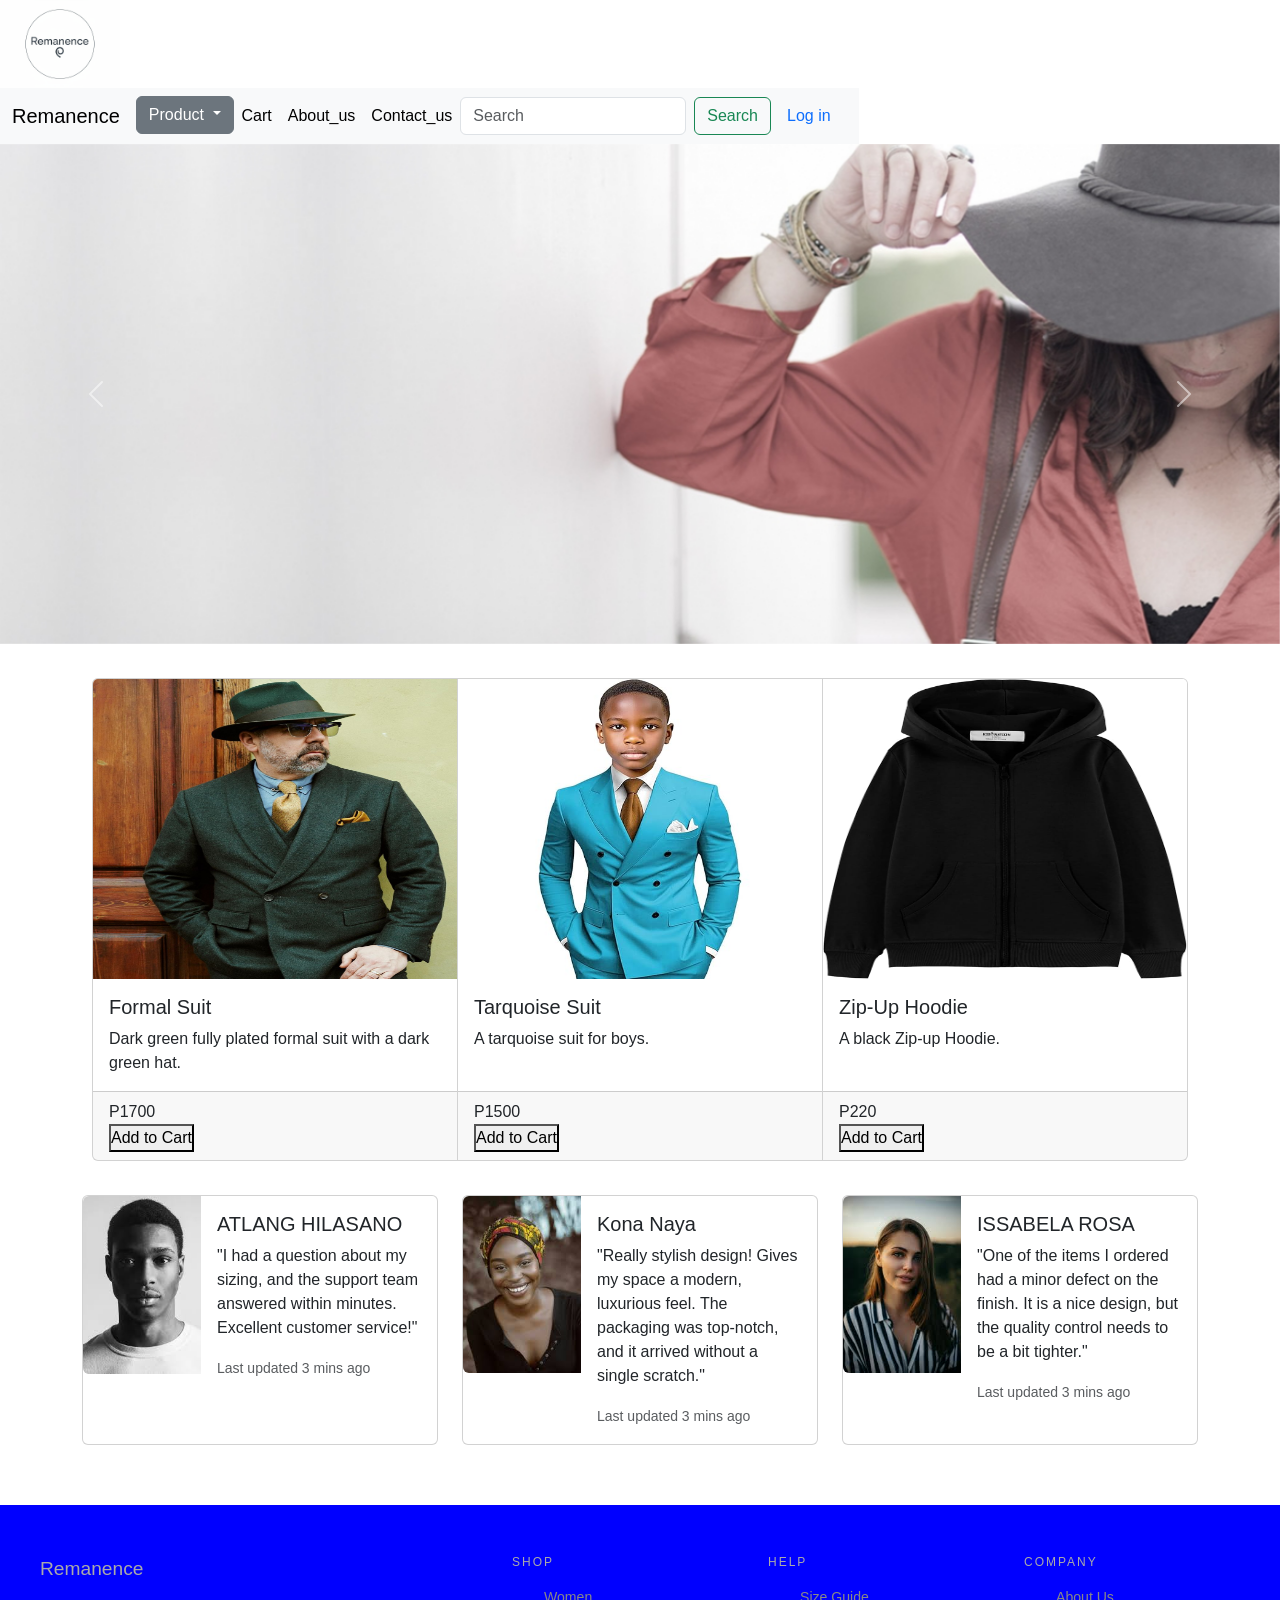
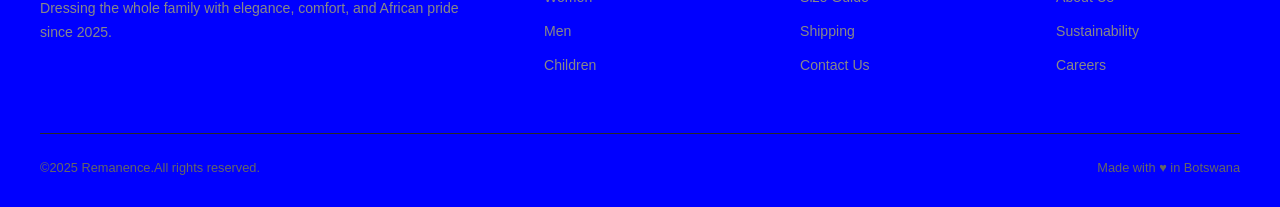
<file: index.html>
<!DOCTYPE html>
<html>
<head>
<meta charset="UTF-8">
      <meta name="viewport" content="width=device-width, initial-scale=1.0">
      <title> Home Page</title>
      <link href="https://cdn.jsdelivr.net/npm/bootstrap@5.3.0/dist/css/bootstrap.min.css" rel="stylesheet">
      <link rel="stylesheet" href="style.css">
</head>
<body>

<div class= "header">
<header>
    <img src="Images/Logo.png" alt="Company Logo" style="width: 120px;height:auto;">
</header>
</div>
<div class= "nav">
<nav class="navbar navbar-expand-lg navbar-light bg-light">
  <div class="container-fluid">
    <a class="navbar-brand" href="index.html"> Remanence </a>
    <button class="navbar-toggler" type="button" data-bs-toggle="collapse" data-bs-target="#navbarSupportedContent" aria-controls="navbarSupportedContent" aria-expanded="true" aria-label="Toggle navigation">
      <span class="navbar-toggler-icon"></span>
    </button>

   <div class="collapse navbar-collapse" id="navbarSupportedContent">
      <ul class="navbar-nav me-auto mb-2 mb-lg-0">
    <div class="dropdown">
  <button class="btn btn-secondary dropdown-toggle" type="button" id="dropdownMenuButton1" data-bs-toggle="dropdown" aria-expanded="true">
    Product
  </button>
  <ul class="dropdown-menu" aria-labelledby="dropdownMenuButton1">
    <li><a class="dropdown-item" href="product.html">Products</a></li>
    <li><a class="dropdown-item" href="mens.html">Mens</a></li>
    <li><a class="dropdown-item" href="womens.html">Womens</a></li>
    <li><a class="dropdown-item" href="childrens.html">Childrens</a></li>
  </ul>
</div>
       <li class="nav-item">
          <a class="nav-link active" aria-current="page" href="cart.html">Cart</a>
        </li>
        <li class="nav-item">
          <a class="nav-link active" href="about_us.html">About_us</a>
        </li>
        <li class="nav-item">
          <a class="nav-link active" href="contact_us.html" tabindex="-1" aria-disabled="false"> Contact_us</a>
        </li>
      </ul>
      <form class="d-flex ms-auto">
        <input class="form-control me-2" type="search" placeholder="Search" aria-label="Search">
        <button class="btn btn-outline-success" type="submit">Search</button>
      </form>
       <li class="nav-item">
          <a class="nav-link active" aria-current="page" href="login.html">Log in </a>
        </li>
    </div>
  </div>
</nav>
</div>

<div class="slider">
  <div id="carouselExampleInterval" class="carousel slide" data-bs-ride="carousel">
    <div class="carousel-inner">
      <!-- First Slide -->
      <div class="carousel-item active" data-bs-interval="2000">
        <img src="Images/slider_images1.jpg" class="d-block w-100" alt="First image">
      </div>
      <!-- Second Slide -->
      <div class="carousel-item" data-bs-interval="2000">
        <img src="Images/slider_image2.jpg" class="d-block w-100" alt="Second image">
      </div>
      <!-- Third Slide -->
      <div class="carousel-item" data-bs-interval="2000">
        <img src="Images/slider_image3.jpg" class="d-block w-100" alt="Third image">
      </div>
    </div>
    <!-- Navigation Buttons -->
    <button class="carousel-control-prev" type="button" data-bs-target="#carouselExampleInterval" data-bs-slide="prev">
      <span class="carousel-control-prev-icon" aria-hidden="true"></span>
      <span class="visually-hidden">Previous</span>
    </button>
    <button class="carousel-control-next" type="button" data-bs-target="#carouselExampleInterval" data-bs-slide="next">
      <span class="carousel-control-next-icon" aria-hidden="true"></span>
      <span class="visually-hidden">Next</span>
    </button>
  </div>   
</div>


   <!-- Content Container-->
    <div class="container mt-4">
<div class="card-group"> 
<!-- card 1-->
  <div class="card">
    <img src="Images/image 12.jpg" class="card-img-top" style="height: 300px; margin: auto;" alt="...">
    <div class="card-body">
      <h5 class="card-title"> Formal Suit</h5>
      <p class="card-text">Dark green fully plated formal suit  with a dark green hat.</p>
    </div>
    <div class="card-footer">
            <div class="card-price"><span class="price-current">P1700</span></div>
            <button class="add-to-cart" data-name="Formal Suit" data-price="1700">
  Add to Cart
</button>
          </div>
  </div>
  <!-- card 2-->
  <div class="card">
    <img src="Images/image 19.jpg" class="card-img-top" style="height: 300px; margin: auto;" alt="...">
    <div class="card-body">
      <h5 class="card-title">Tarquoise Suit</h5>
      <p class="card-text">A tarquoise suit for boys.</p>
    </div>
    <div class="card-footer">
            <div class="card-price"><span class="price-current">P1500</span></div>
            <button class="add-to-cart" data-name="Tarquoise Suit" data-price="1500">
  Add to Cart
</button>
          </div>
  </div>
  <!-- card 3-->
  <div class="card">
    <img src="Images/images 5.jpg" class="card-img-top" style="height: 300px; margin: auto;" alt="...">
    <div class="card-body">
      <h5 class="card-title">Zip-Up Hoodie</h5>
      <p class="card-text">A black Zip-up Hoodie.</p>
    </div>
    <div class="card-footer">
            <div class="card-price"><span class="price-current">P220</span></div>
            <button class="add-to-cart" data-name="Zip-Up Hoodie" data-price="220">
  Add to Cart
</button>
          </div>
  </div>
</div>
</div>
</div>

 <div class="container mt-4">
  <!-- Added "row row-cols-1 row-cols-md-2 row-cols-lg-3 g-4" to handle the grid layout automatically -->
  <div class="commentcard-group row row-cols-1 row-cols-md-2 row-cols-lg-3 g-4">
    
    <!-- Comment Card 1-->
    <div class="col">
      <div class="card h-100"> <!-- Removed max-width and added h-100 for equal heights -->
        <div class="row g-0">
          <div class="col-4"> <!-- Changed to col-4 so it stays side-by-side on all screens -->
            <img src="Images/Comment_image3.jpg" class="img-fluid rounded-start" alt="Founder Picture">
          </div>
          <div class="col-8">
            <div class="card-body">
              <h5 class="card-title">ATLANG HILASANO</h5>
              <p class="card-text">"I had a question about my sizing, and the support team answered within minutes. Excellent customer service!"</p>
              <p class="card-text"><small class="text-muted">Last updated 3 mins ago</small></p>
            </div>
          </div>
        </div>
      </div>
    </div>

    <!-- Comment Card 2 (Ready for your third card) -->
      <div class="col">
      <div class="card h-100"> <!-- Removed max-width and added h-100 for equal heights -->
        <div class="row g-0">
          <div class="col-4"> <!-- Changed to col-4 so it stays side-by-side on all screens -->
            <img src="Images/Comment_image2.jpg" class="img-fluid rounded-start" alt="Founder Picture">
          </div>
          <div class="col-8">
            <div class="card-body">
              <h5 class="card-title">Kona Naya</h5>
              <p class="card-text">"Really stylish design! Gives my space a modern, luxurious feel. The packaging was top-notch, and it arrived without a single scratch." </p>
              <p class="card-text"><small class="text-muted">Last updated 3 mins ago</small></p>
            </div>
          </div>
        </div>
      </div>
    </div>

    <!-- Comment Card 3-->
    <div class="col">
      <div class="card h-100"> <!-- Removed max-width and added h-100 for equal heights -->
        <div class="row g-0">
          <div class="col-4"> <!-- Changed to col-4 so it stays side-by-side on all screens -->
            <img src="Images/Comment_image1.jpg" class="img-fluid rounded-start" alt="Comment Picture">
          </div>
          <div class="col-8">
            <div class="card-body">
              <h5 class="card-title">ISSABELA ROSA</h5>
              <p class="card-text">"One of the items I ordered had a minor defect on the finish. It is a nice design, but the quality control needs to be a bit tighter."</p>
              <p class="card-text"><small class="text-muted">Last updated 3 mins ago</small></p>
            </div>
          </div>
        </div>
      </div>
    </div>

  </div>
</div>

  
<div class="footer">
   <footer>
    <div class="footer-grid">
      <div class="footer-brand">
        <span class="logo-text">Remanence</span>
        <p>Dressing the whole family with elegance, comfort, and African pride since 2025.</p>
      </div>
      <div class="footer-col">
        <h4>Shop</h4>
        <ul>
          <li><a href="womens.html">Women</a></li>
          <li><a href="mens.html">Men</a></li>
          <li><a href="childrens.html">Children</a></li>
        </ul>
      </div>
      <div class="footer-col">
        <h4>Help</h4>
        <ul>
          <li><a href="contact_us.html">Size Guide</a></li>
          <li><a href="cart.html">Shipping</a></li>
          <li><a href="contact_us.html">Contact Us</a></li>
        </ul>
      </div>
      <div class="footer-col">
        <h4>Company</h4>
        <ul>
          <li><a href="about_us.html">About Us</a></li>
          <li><a href="about_us.html">Sustainability</a></li>
          <li><a href="about_us.html">Careers</a></li>
        </ul>
      </div>
    </div>
    <div class="footer-bottom">
      <span>&copy;2025 Remanence.All rights reserved.</span>
      <span>Made with ♥ in Botswana</span>
    </div>
  </footer>
<script src="https://cdn.jsdelivr.net/npm/bootstrap@5.0.2/dist/js/bootstrap.bundle.min.js" integrity="sha384-MrcW6ZMFYlzcLA8Nl+NtUVF0sA7MsXsP1UyJoMp4YLEuNSfAP+JcXn/tWtIaxVXM" crossorigin="anonymous"></script>
<script src="script.js"></script>
</body>
</html>
</file>
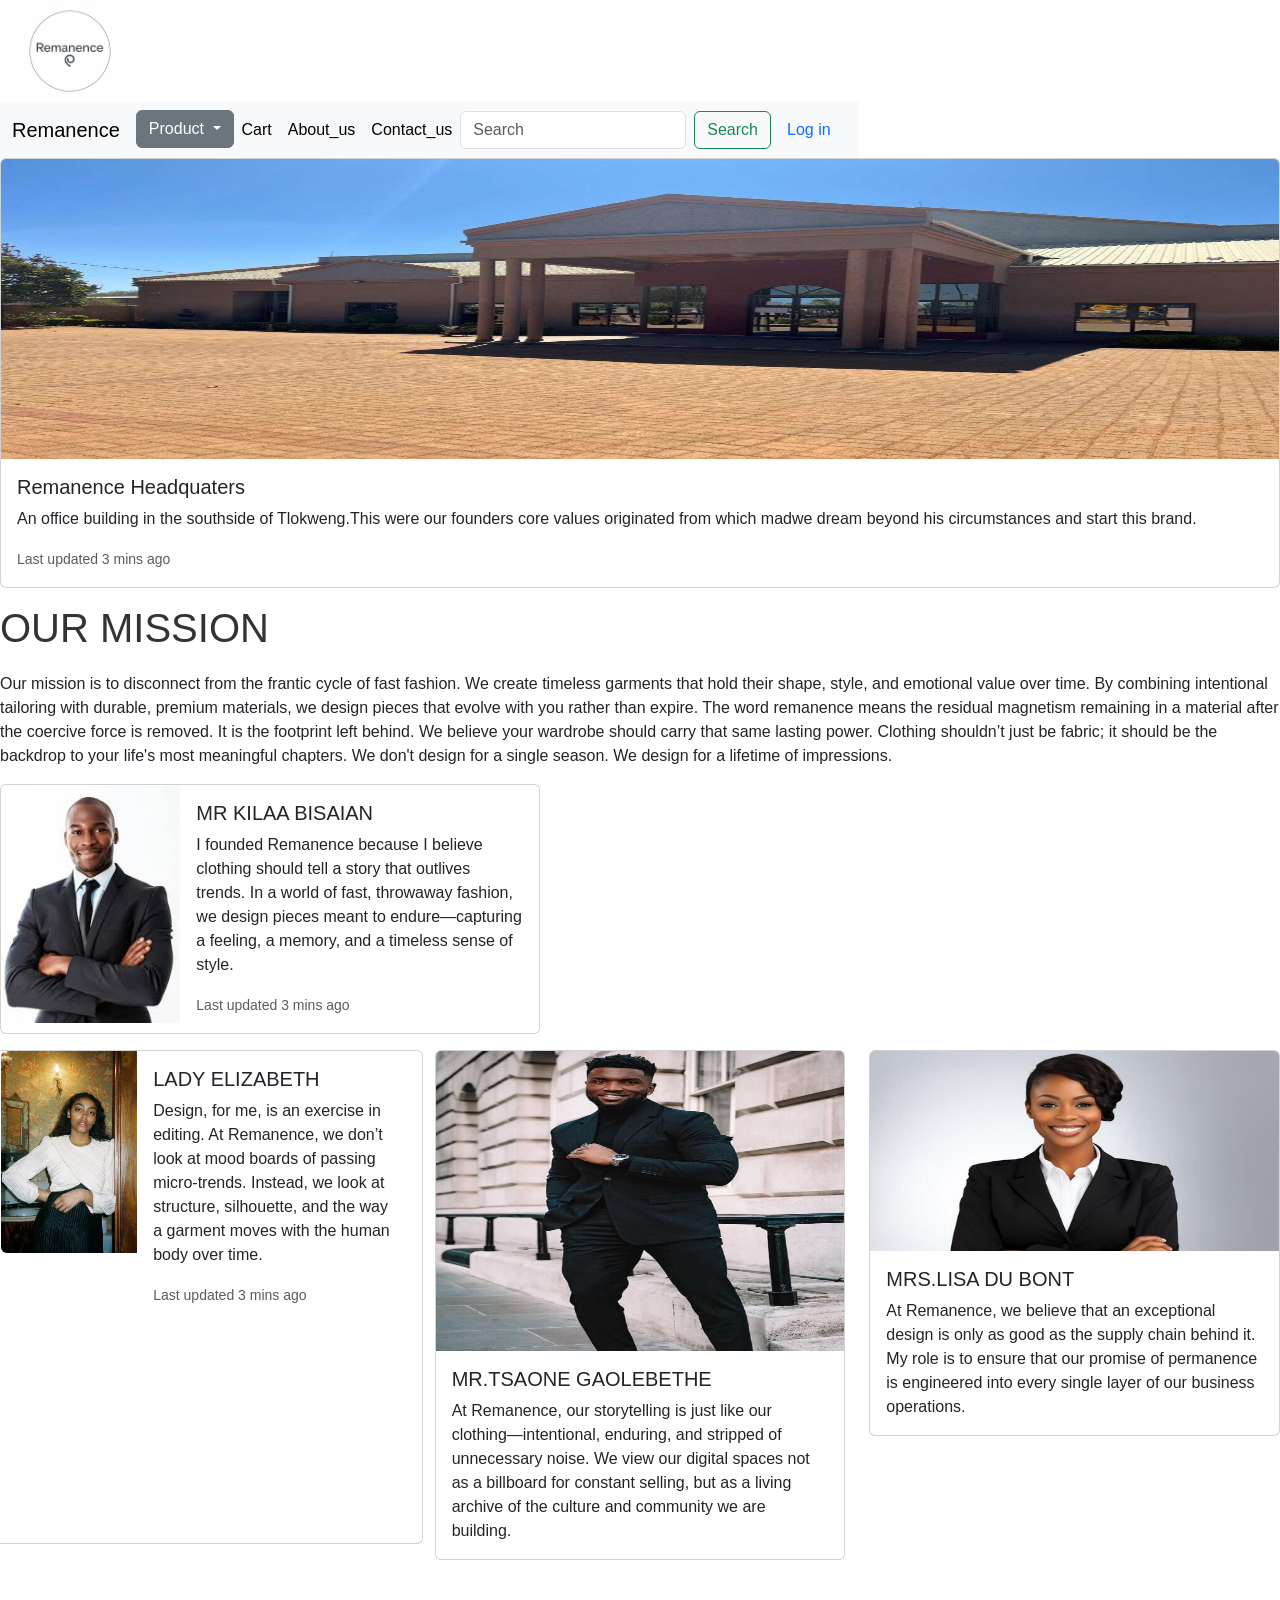
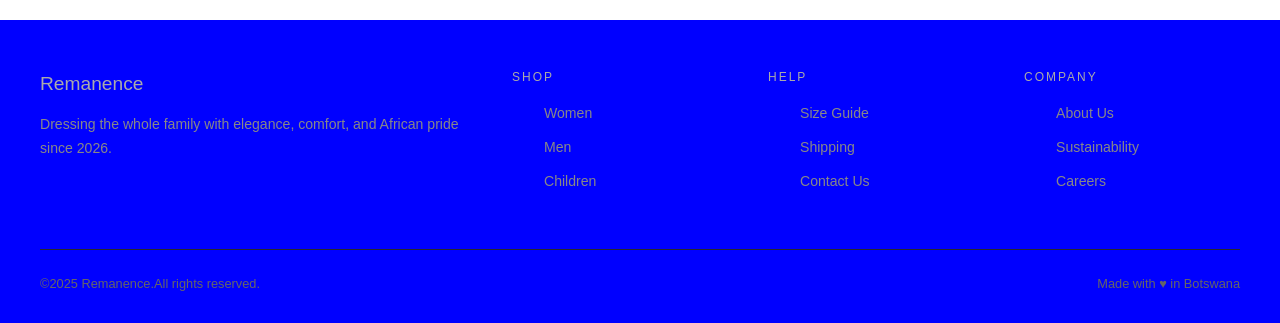
<file: about_us.html>
<!DOCTYPE html>
<html>
<head>
<meta charset="UTF-8">
      <meta name="viewport" content="width=device-width, initial-scale=1.0">
      <title>About_us</title>
      <link href="https://cdn.jsdelivr.net/npm/bootstrap@5.3.0/dist/css/bootstrap.min.css" rel="stylesheet">
      <link rel="stylesheet" href="style.css">
</head>
<body>

<div class= "header">
<header>
    <img src="Images/Logo.png" alt="Company Logo" style="width: 140px;height:auto;">
</header>
</div>
<div class= "nav">
<nav class="navbar navbar-expand-lg navbar-light bg-light">
  <div class="container-fluid">
    <a class="navbar-brand" href="index.html"> Remanence </a>
    <button class="navbar-toggler" type="button" data-bs-toggle="collapse" data-bs-target="#navbarSupportedContent" aria-controls="navbarSupportedContent" aria-expanded="true" aria-label="Toggle navigation">
      <span class="navbar-toggler-icon"></span>
    </button>

   <div class="collapse navbar-collapse" id="navbarSupportedContent">
      <ul class="navbar-nav me-auto mb-2 mb-lg-0">
    <div class="dropdown">
  <button class="btn btn-secondary dropdown-toggle" type="button" id="dropdownMenuButton1" data-bs-toggle="dropdown" aria-expanded="true">
    Product
  </button>
  <ul class="dropdown-menu" aria-labelledby="dropdownMenuButton1">
    <li><a class="dropdown-item" href="product.html">Products</a></li>
    <li><a class="dropdown-item" href="mens.html">Mens</a></li>
    <li><a class="dropdown-item" href="womens.html">Womens</a></li>
    <li><a class="dropdown-item" href="childrens.html">Childrens</a></li>
  </ul>
</div>
       <li class="nav-item">
          <a class="nav-link active" aria-current="page" href="cart.html">Cart</a>
        </li>
        <li class="nav-item">
          <a class="nav-link active" href="about_us.html">About_us</a>
        </li>
        <li class="nav-item">
          <a class="nav-link active" href="contact_us.html" tabindex="-1" aria-disabled="false"> Contact_us</a>
        </li>
      </ul>
      <form class="d-flex ms-auto">
        <input class="form-control me-2" type="search" placeholder="Search" aria-label="Search">
        <button class="btn btn-outline-success" type="submit">Search</button>
      </form>
       <li class="nav-item">
          <a class="nav-link active" aria-current="page" href="login.html">Log in </a>
        </li>
    </div>
  </div>
</nav>
</div>
<div class="card mb-3">
  <img src="Images/IMAGE_A5.jpg" class="card-img-top" style="height: 300px; margin: auto;" alt="...">
  <div class="card-body">
    <h5 class="card-title">Remanence Headquaters</h5>
    <p class="card-text">An office building in the southside of Tlokweng.This were our founders core values originated from which madwe dream beyond his circumstances and start this brand. </p>
    <p class="card-text"><small class="text-muted">Last updated 3 mins ago</small></p>
  </div>
</div>

                                              <h1>OUR MISSION</h1>
<p>Our mission is to disconnect from the frantic cycle of fast fashion. We create timeless garments that hold their shape, style, and emotional value over time. By combining intentional tailoring with durable, premium materials, we design pieces that evolve with you rather than expire.
The word remanence means the residual magnetism remaining in a material after the coercive force is removed. It is the footprint left behind. We believe your wardrobe should carry that same lasting power. Clothing shouldn’t just be fabric; it should be the backdrop to your life's most meaningful chapters.
We don't design for a single season. We design for a lifetime of impressions.
</p>

<div class="card mb-3" style="max-width: 540px;">
  <div class="row g-0">
    <div class="col-md-4">
      <img src="Images/IMAGE_A1.jpg" class="img-fluid rounded-start" alt="Founder Picture">
    </div>
    <div class="col-md-8">
      <div class="card-body">
        <h5 class="card-title">MR KILAA BISAIAN </h5>
        <p class="card-text">I founded Remanence because I believe clothing should tell a story that outlives trends. In a world of fast, throwaway fashion, we design pieces meant to endure—capturing a feeling, a memory, and a timeless sense of style.</p>
        <p class="card-text"><small class="text-muted">Last updated 3 mins ago</small></p>
      </div>
    </div>
  </div>
</div>


<div class="row row-cols-1 row-cols-md-3 g-4">
  <div class="card mb-3" style="max-width: 540px;">
  <div class="row g-0">
    <div class="col-md-4">
      <img src="Images/IMAGE_A3.jpg" class="img-fluid rounded-start" alt="HEAD DESIGNER">
    </div>
    <div class="col-md-8">
      <div class="card-body">
        <h5 class="card-title">LADY ELIZABETH </h5>
        <p class="card-text">Design, for me, is an exercise in editing. At Remanence, we don’t look at mood boards of passing micro-trends. Instead, we look at structure, silhouette, and the way a garment moves with the human body over time.</p>
        <p class="card-text"><small class="text-muted">Last updated 3 mins ago</small></p>
      </div>
    </div>
  </div>
</div>
  <div class="col">
    <div class="card">
      <img src="Images/IMAGE_A4.jpg" class="card-img-top" style="height: 300px; margin: auto;" alt="CONTENT MANAGER">
      <div class="card-body">
        <h5 class="card-title">MR.TSAONE GAOLEBETHE</h5>
        <p class="card-text">At Remanence, our storytelling is just like our clothing—intentional, enduring, and stripped of unnecessary noise. We view our digital spaces not as a billboard for constant selling, but as a living archive of the culture and community we are building.</p>
      </div>
    </div>
  </div>
  <div class="col">
    <div class="card">
      <img src="Images/IMAGE_A2.jpg" class="card-img-top" alt="...">
      <div class="card-body">
        <h5 class="card-title">MRS.LISA DU BONT</h5>
        <p class="card-text">At Remanence, we believe that an exceptional design is only as good as the supply chain behind it. My role is to ensure that our promise of permanence is engineered into every single layer of our business operations.</p>
      </div>
    </div>
  </div>
</div>

  
<div class="footer">
   <footer>
    <div class="footer-grid">
      <div class="footer-brand">
        <span class="logo-text">Remanence</span>
        <p>Dressing the whole family with elegance, comfort, and African pride since 2026.</p>
      </div>
      <div class="footer-col">
        <h4>Shop</h4>
        <ul>
          <li><a href="womens.html">Women</a></li>
          <li><a href="mens.html">Men</a></li>
          <li><a href="childrens.html">Children</a></li>
        </ul>
      </div>
      <div class="footer-col">
        <h4>Help</h4>
        <ul>
          <li><a href="contact_us.html">Size Guide</a></li>
          <li><a href="cart.html">Shipping</a></li>
          <li><a href="contact_us.html">Contact Us</a></li>
        </ul>
      </div>
      <div class="footer-col">
        <h4>Company</h4>
        <ul>
          <li><a href="about_us.html">About Us</a></li>
          <li><a href="about_us.html">Sustainability</a></li>
          <li><a href="about_us.html">Careers</a></li>
        </ul>
      </div>
    </div>
    <div class="footer-bottom">
      <span>&copy;2025 Remanence.All rights reserved.</span>
      <span>Made with ♥ in Botswana</span>
    </div>
  </footer>
<script src="https://cdn.jsdelivr.net/npm/bootstrap@5.0.2/dist/js/bootstrap.bundle.min.js" integrity="sha384-MrcW6ZMFYlzcLA8Nl+NtUVF0sA7MsXsP1UyJoMp4YLEuNSfAP+JcXn/tWtIaxVXM" crossorigin="anonymous"></script>
    <script src="script.js"></script>
</body>
</html>
</file>
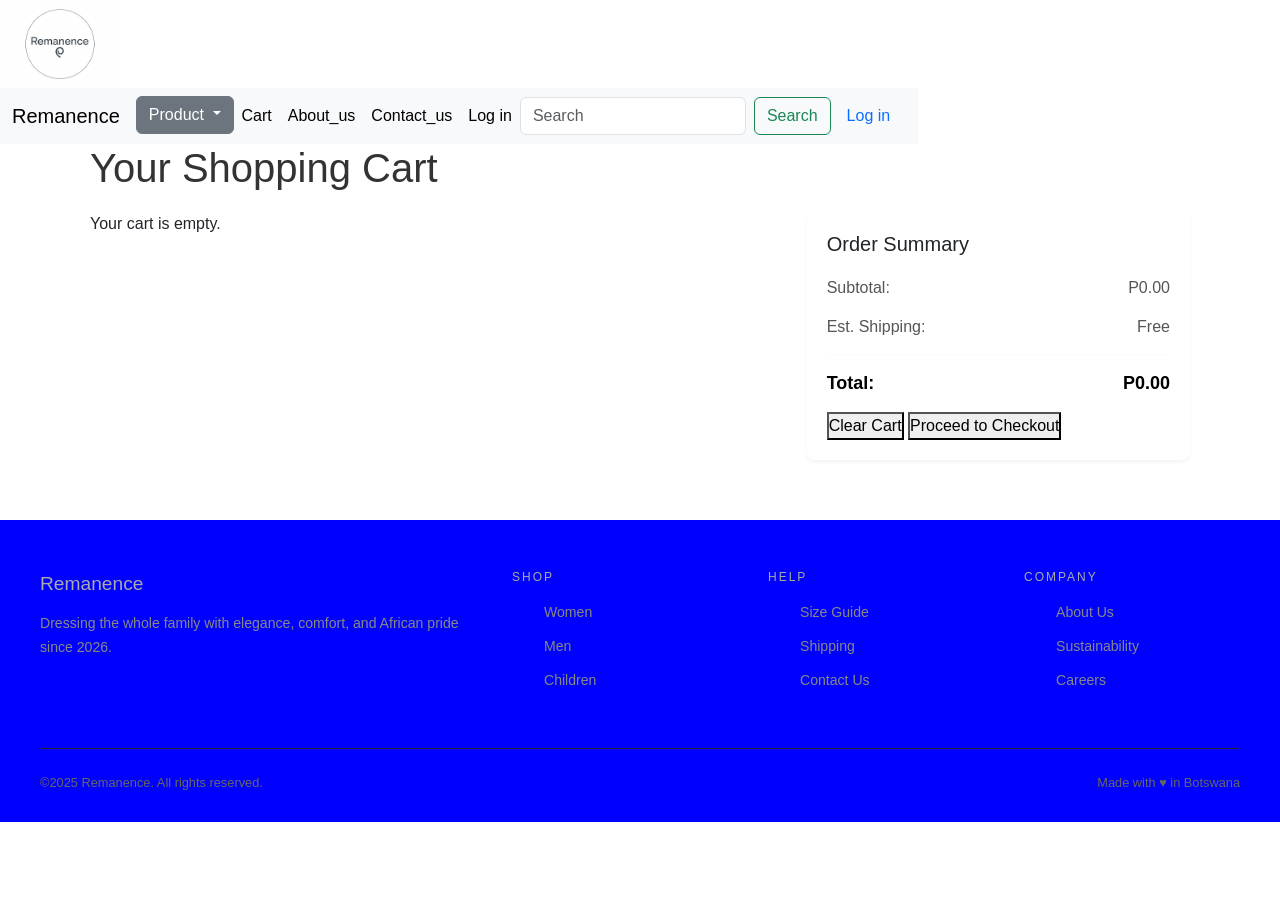
<file: cart.html>
<!DOCTYPE html>
<html>
<head>
  <meta charset="UTF-8">
  <meta name="viewport" content="width=device-width, initial-scale=1.0">
  <title>Cart</title>
  <link href="https://cdn.jsdelivr.net/npm/bootstrap@5.3.0/dist/css/bootstrap.min.css" rel="stylesheet">
  <link rel="stylesheet" href="style.css">
</head>
<body>

<div class="header">
  <header>
    <img src="Images/Logo.png" alt="Company Logo" style="width: 120px;height:auto;">
  </header>
</div>

<div class="nav">
  <nav class="navbar navbar-expand-lg navbar-light bg-light">
    <div class="container-fluid">
      <a class="navbar-brand" href="index.html"> Remanence </a>
      <button class="navbar-toggler" type="button" data-bs-toggle="collapse" data-bs-target="#navbarSupportedContent" aria-controls="navbarSupportedContent" aria-expanded="true" aria-label="Toggle navigation">
        <span class="navbar-toggler-icon"></span>
      </button>
      <div class="collapse navbar-collapse" id="navbarSupportedContent">
        <ul class="navbar-nav me-auto mb-2 mb-lg-0">
          <div class="dropdown">
            <button class="btn btn-secondary dropdown-toggle" type="button" id="dropdownMenuButton1" data-bs-toggle="dropdown" aria-expanded="true">
              Product
            </button>
            <ul class="dropdown-menu" aria-labelledby="dropdownMenuButton1">
              <li><a class="dropdown-item" href="product.html">Products</a></li>
              <li><a class="dropdown-item" href="mens.html">Mens</a></li>
              <li><a class="dropdown-item" href="womens.html">Womens</a></li>
              <li><a class="dropdown-item" href="childrens.html">Childrens</a></li>
            </ul>
          </div>
          <li class="nav-item">
            <a class="nav-link active" href="cart.html">Cart</a>
          </li>
          <li class="nav-item">
            <a class="nav-link active" href="about_us.html">About_us</a>
          </li>
          <li class="nav-item">
            <a class="nav-link active" href="contact_us.html">Contact_us</a>
          </li>
          <li class="nav-item">
            <a class="nav-link active" href="login.html">Log in</a>
          </li>
        </ul>


        <form class="d-flex ms-auto">
          <input class="form-control me-2" type="search" placeholder="Search" aria-label="Search">
          <button class="btn btn-outline-success" type="submit">Search</button>
        </form>
        <li class="nav-item">
          <a class="nav-link active" aria-current="page" href="login.html">Log in </a>
        </li>
      </div>
    </div>
  </nav>
</div>

<!-- Cart Content -->
<div class="cart-container">
  <h1>Your Shopping Cart</h1>
  <div class="cart-content">

    <!-- Left: Cart Items injected by JavaScript -->
    <div id="cart-items" class="cart-items-list"></div>

    <!-- Right: Order Summary -->
    <div class="cart-summary">
      <h2>Order Summary</h2>
      <div class="summary-row">
        <span>Subtotal:</span>
        <span id="cart-subtotal">P0.00</span>
      </div>
      <div class="summary-row">
        <span>Est. Shipping:</span>
        <span id="cart-shipping">P0.00</span>
      </div>
      <hr>
      <div class="summary-row total">
        <span>Total:</span>
        <span id="cart-total">P0.00</span>
      </div>
      <button id="clear-cart">Clear Cart</button>
      <button id="checkout-btn" data-bs-toggle="modal" data-bs-target="#checkoutModal">
        Proceed to Checkout
      </button>
    </div>

  </div>
</div>

<!-- Checkout Modal -->
<div class="modal fade" id="checkoutModal" tabindex="-1" aria-labelledby="checkoutModalLabel" aria-hidden="true">
  <div class="modal-dialog">
    <div class="modal-content">
      <div class="modal-header">
        <h5 class="modal-title" id="checkoutModalLabel">Payment Details</h5>
        <button type="button" class="btn-close" data-bs-dismiss="modal" aria-label="Close"></button>
      </div>
      <div class="modal-body">
        <div class="mb-3">
          <label>Cardholder Name</label>
          <input type="text" class="form-control" placeholder="John Doe">
        </div>
        <div class="mb-3">
          <label>Card Number</label>
          <input type="text" class="form-control" placeholder="1234 5678 9012 3456" maxlength="19">
        </div>
        <div class="row">
          <div class="col mb-3">
            <label>Expiry Date</label>
            <input type="text" class="form-control" placeholder="MM/YY" maxlength="5">
          </div>
          <div class="col mb-3">
            <label>CVV</label>
            <input type="text" class="form-control" placeholder="123" maxlength="3">
          </div>
        </div>
      </div>
      <div class="modal-footer">
        <button type="button" class="btn btn-secondary" data-bs-dismiss="modal">Cancel</button>
        <button type="button" class="btn btn-success" id="pay-btn">Pay Now</button>
      </div>
    </div>
  </div>
</div>

<!-- Footer -->
<div class="footer">
  <footer>
    <div class="footer-grid">
      <div class="footer-brand">
        <span class="logo-text">Remanence</span>
        <p>Dressing the whole family with elegance, comfort, and African pride since 2026.</p>
      </div>
      <div class="footer-col">
        <h4>Shop</h4>
        <ul>
          <li><a href="womens.html">Women</a></li>
          <li><a href="mens.html">Men</a></li>
          <li><a href="childrens.html">Children</a></li>
        </ul>
      </div>
      <div class="footer-col">
        <h4>Help</h4>
        <ul>
          <li><a href="contact_us.html">Size Guide</a></li>
          <li><a href="cart.html">Shipping</a></li>
          <li><a href="contact_us.html">Contact Us</a></li>
        </ul>
      </div>
      <div class="footer-col">
        <h4>Company</h4>
        <ul>
          <li><a href="about_us.html">About Us</a></li>
          <li><a href="about_us.html">Sustainability</a></li>
          <li><a href="about_us.html">Careers</a></li>
        </ul>
      </div>
    </div>
    <div class="footer-bottom">
      <span>&copy;2025 Remanence. All rights reserved.</span>
      <span>Made with ♥ in Botswana</span>
    </div>
  </footer>
</div>

<script src="https://cdn.jsdelivr.net/npm/bootstrap@5.0.2/dist/js/bootstrap.bundle.min.js" integrity="sha384-MrcW6ZMFYlzcLA8Nl+NtUVF0sA7MsXsP1UyJoMp4YLEuNSfAP+JcXn/tWtIaxVXM" crossorigin="anonymous"></script>
<script src="script.js"></script>
</body>
</html>
</file>
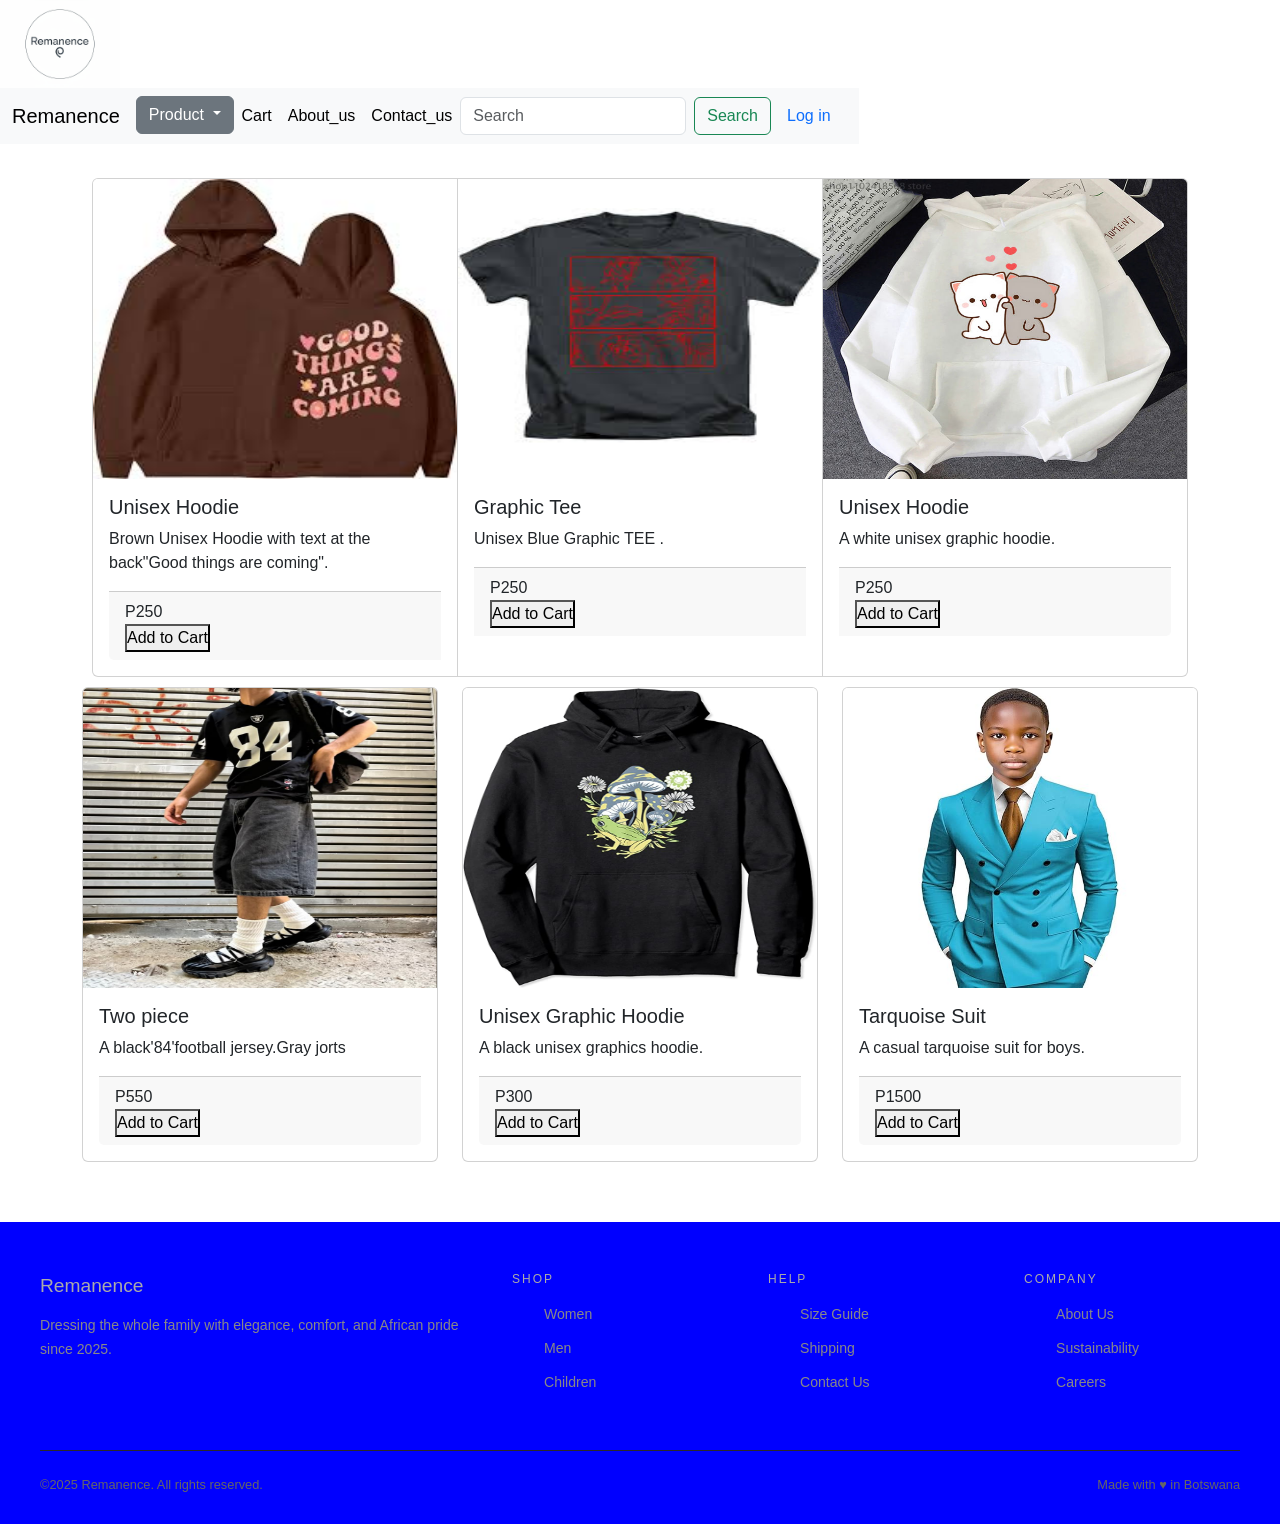
<file: childrens.html>
<!DOCTYPE html>
<html>
<head>
<title>Children</title>
<meta charset="UTF-8">
      <meta name="viewport" content="width=device-width, initial-scale=1.0">
      <link href="https://cdn.jsdelivr.net/npm/bootstrap@5.3.0/dist/css/bootstrap.min.css" rel="stylesheet">
      <link rel="stylesheet" href="style.css">
</head>
<body>

<div class= "header">
<header>
    <img src="Images/Logo.png" alt="Company Logo" style="width: 120px;height:auto;">
</header>
</div>
<div class= "nav">
<nav class="navbar navbar-expand-lg navbar-light bg-light">
  <div class="container-fluid">
    <a class="navbar-brand" href="index.html"> Remanence </a>
    <button class="navbar-toggler" type="button" data-bs-toggle="collapse" data-bs-target="#navbarSupportedContent" aria-controls="navbarSupportedContent" aria-expanded="true" aria-label="Toggle navigation">
      <span class="navbar-toggler-icon"></span>
    </button>

   <div class="collapse navbar-collapse" id="navbarSupportedContent">
      <ul class="navbar-nav me-auto mb-2 mb-lg-0">
    <div class="dropdown">
  <button class="btn btn-secondary dropdown-toggle" type="button" id="dropdownMenuButton1" data-bs-toggle="dropdown" aria-expanded="true">
    Product
  </button>
  <ul class="dropdown-menu" aria-labelledby="dropdownMenuButton1">
    <li><a class="dropdown-item" href="product.html">Products</a></li>
    <li><a class="dropdown-item" href="mens.html">Mens</a></li>
    <li><a class="dropdown-item" href="womens.html">Womens</a></li>
    <li><a class="dropdown-item" href="childrens.html">Childrens</a></li>
  </ul>
</div>
       <li class="nav-item">
          <a class="nav-link active" aria-current="page" href="cart.html">Cart</a>
        </li>
        <li class="nav-item">
          <a class="nav-link active" href="about_us.html">About_us</a>
        </li>
        <li class="nav-item">
          <a class="nav-link active" href="contact_us.html" tabindex="-1" aria-disabled="false"> Contact_us</a>
        </li>
      </ul>
     <form class="d-flex ms-auto">
        <input class="form-control me-2" type="search" placeholder="Search" aria-label="Search">
        <button class="btn btn-outline-success" type="submit">Search</button>
      </form>
       <li class="nav-item">
          <a class="nav-link active" aria-current="page" href="login.html">Log in </a>
        </li>
    </div>
  </div>
</nav>
</div>
<!--Content Container-->
  <div class="container mt-4">
<div class="card-group">
      
  <!-- card 1-->
  <div class="card">
  <img src="Images/image 14.jpg" class="card-img-top" style="height: 300px; margin: auto;" alt="...">
    <div class="card-body">
      <h5 class="card-title">Unisex Hoodie</h5>
      <p class="card-text">Brown Unisex Hoodie with text at the back"Good things are coming".</p>
      <div class="card-footer">
            <div class="card-price"><span class="price-current">P250</span></div>
           <button class="add-to-cart" data-name=" Brown Unisex Hoodie" data-price="250">
  Add to Cart
</button>
          </div>
    </div>
  </div>

  <!-- card 2-->
  <div class="card">
    <img src="Images/image 15.jpg" class="card-img-top" style="height: 300px; margin: auto;" alt="...">
    <div class="card-body">
      <h5 class="card-title">Graphic Tee</h5>
      <p class="card-text">Unisex Blue Graphic TEE .</p>
      <div class="card-footer">
            <div class="card-price"><span class="price-current">P250</span></div>
            <button class="add-to-cart" data-name="Graphic Tee" data-price="250">
  Add to Cart
</button>
          </div>
    </div>
  </div>

  <!-- card 3-->
  <div class="card">
    <img src="Images/image 16.jpg" class="card-img-top" style="height: 300px; margin: auto;" alt="...">
    <div class="card-body">
      <h5 class="card-title">Unisex Hoodie</h5>
      <p class="card-text">A white unisex graphic hoodie.</p>
      <div class="card-footer">
            <div class="card-price"><span class="price-current">P250</span></div>
            <button class="add-to-cart" data-name="White Unisex Hoodie" data-price="250">
  Add to Cart
</button>
          </div>
    </div>
  </div>
</div> 

<!-- card 4-->
<div class="row row-cols-1 row-cols-md-3 g-4">
  <div class="col">
    <div class="card">
      <img src="Images/image 21.jpg" class="card-img-top" style="height: 300px; margin: auto;" alt="...">
      <div class="card-body">
        <h5 class="card-title">Two piece</h5>
        <p class="card-text">A black'84'football jersey.Gray jorts</p>
     <div class="card-footer">
            <div class="card-price"><span class="price-current">P550</span></div>
            <button class="add-to-cart" data-name="Two Piece" data-price="550">
  Add to Cart
</button>
          </div>
      </div>
    </div>
  </div>
  <!-- card 5-->
  <div class="col">
    <div class="card">
      <img src="Images/image 17.jpg" class="card-img-top" style="height: 300px; margin: auto;" alt="...">
      <div class="card-body">
        <h5 class="card-title">Unisex Graphic Hoodie</h5>
        <p class="card-text">A black unisex graphics hoodie.</p>
      <div class="card-footer">
            <div class="card-price"><span class="price-current">P300</span></div>
            <button class="add-to-cart" data-name="Black Unisex Hoodie" data-price="300">
  Add to Cart
</button>
          </div>
      </div>
    </div>
  </div>
  <!-- card 6-->
  <div class="col">
    <div class="card">
      <img src="Images/image 19.jpg" class="card-img-top" style="height: 300px; margin: auto;" alt="...">
      <div class="card-body">
        <h5 class="card-title">Tarquoise Suit</h5>
        <p class="card-text">A casual tarquoise suit for boys.</p>
      <div class="card-footer">
            <div class="card-price"><span class="price-current">P1500</span></div>
           <button class="add-to-cart" data-name="Tarquoise" data-price="1500">
  Add to Cart
</button>
          </div>
      </div>
    </div>
  </div>
</div>
  </div>
<div class="footer">
   <footer>
    <div class="footer-grid">
      <div class="footer-brand">
        <span class="logo-text">Remanence</span>
        <p>Dressing the whole family with elegance, comfort, and African pride since 2025.</p>
      </div>
      <div class="footer-col">
        <h4>Shop</h4>
        <ul>
          <li><a href="womens.html">Women</a></li>
          <li><a href="mens.html">Men</a></li>
          <li><a href="childrens.html">Children</a></li>
        </ul>
      </div>
      <div class="footer-col">
        <h4>Help</h4>
        <ul>
          <li><a href="contact_us.html">Size Guide</a></li>
          <li><a href="cart.html">Shipping</a></li>
          <li><a href="contact_us.html">Contact Us</a></li>
        </ul>
      </div>
      <div class="footer-col">
        <h4>Company</h4>
        <ul>
          <li><a href="about_us.html">About Us</a></li>
          <li><a href="about_us.html">Sustainability</a></li>
          <li><a href="about_us.html">Careers</a></li>
        </ul>
      </div>
    </div>
    <div class="footer-bottom">
      <span>&copy;2025 Remanence. All rights reserved.</span>
      <span>Made with ♥ in Botswana</span>
    </div>
  </footer>

<script src="https://cdn.jsdelivr.net/npm/bootstrap@5.0.2/dist/js/bootstrap.bundle.min.js" integrity="sha384-MrcW6ZMFYlzcLA8Nl+NtUVF0sA7MsXsP1UyJoMp4YLEuNSfAP+JcXn/tWtIaxVXM" crossorigin="anonymous"></script>
<script src="script.js"></script>
</body>
</html>
</file>
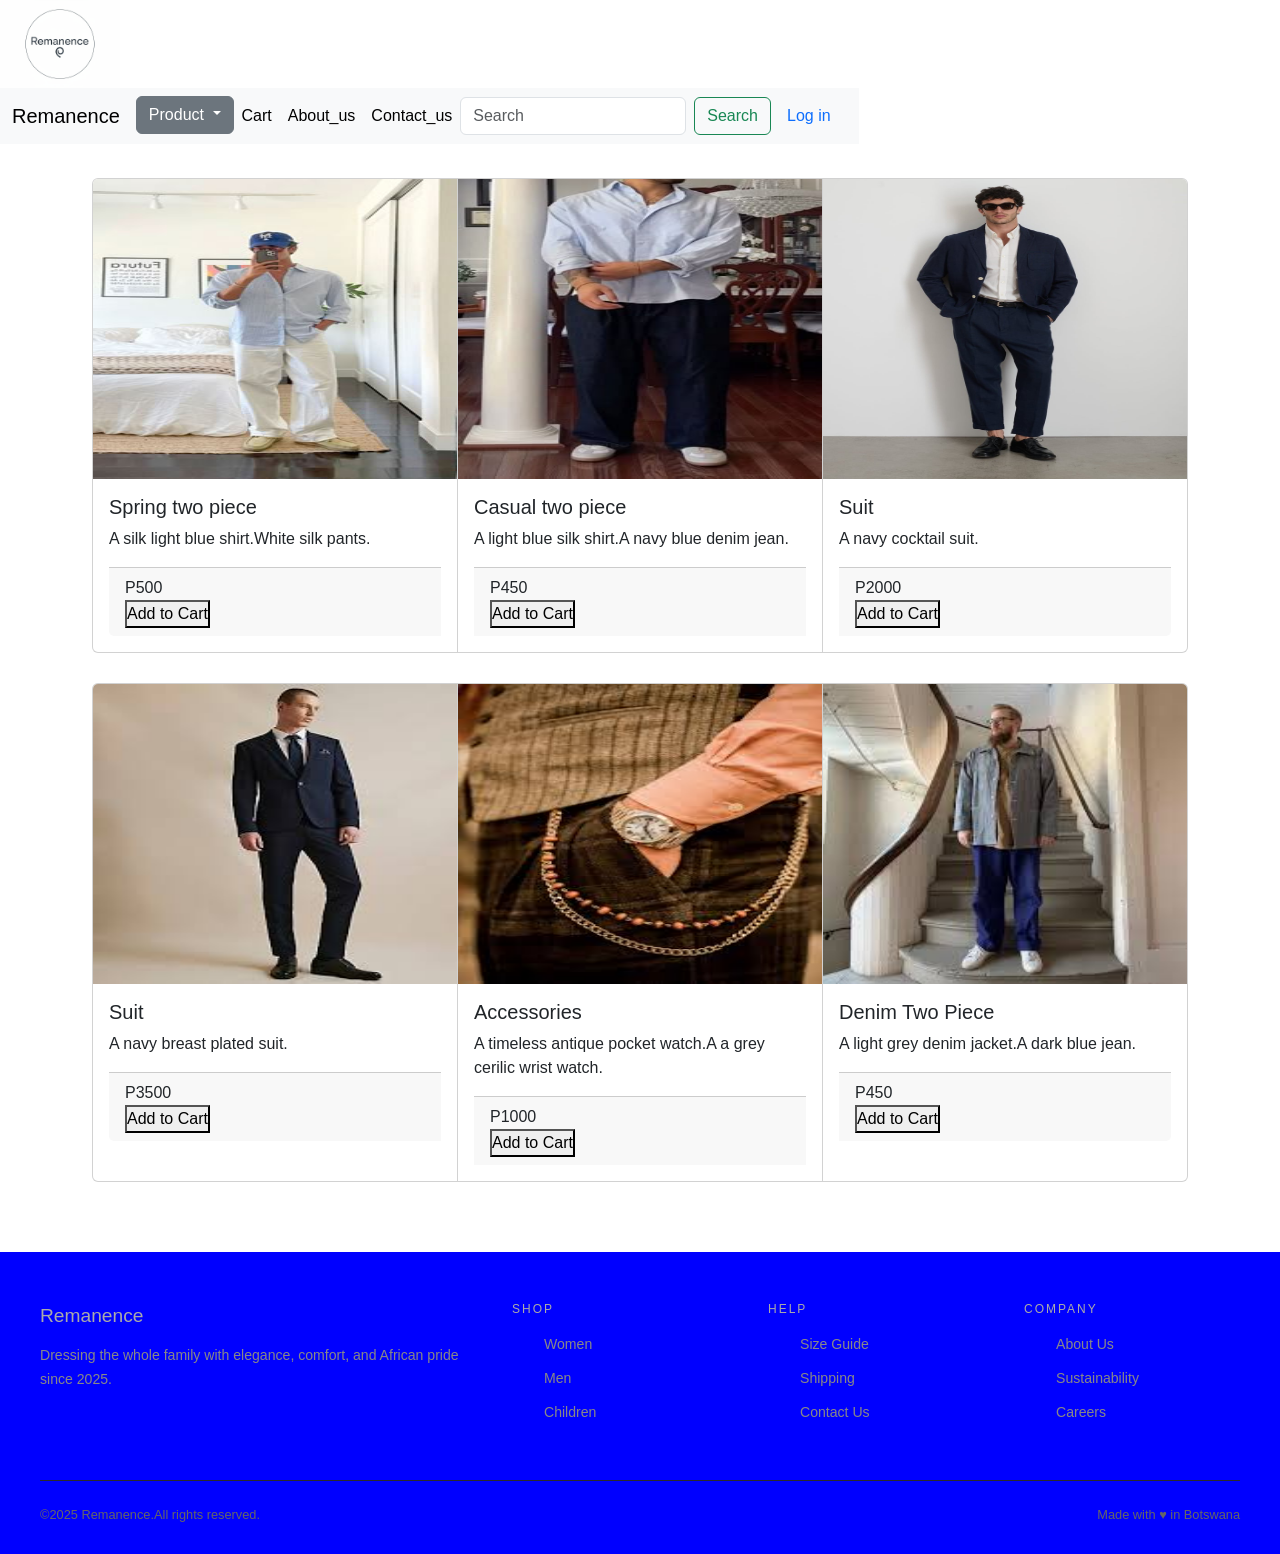
<file: mens.html>
<!DOCTYPE html>
<html>
<head>
<meta charset="UTF-8">
      <meta name="viewport" content="width=device-width, initial-scale=1.0">
      <title>Mens</title>
      <link href="https://cdn.jsdelivr.net/npm/bootstrap@5.3.0/dist/css/bootstrap.min.css" rel="stylesheet">
      <link rel="stylesheet" href="style.css">
</head>
<body>

<div class= "header">
<header>
    <img src="Images/Logo.png" alt="Company Logo" style="width: 120px;height:auto;">
</header>
</div>
<div class= "nav">
<nav class="navbar navbar-expand-lg navbar-light bg-light">
  <div class="container-fluid">
    <a class="navbar-brand" href="index.html"> Remanence </a>
    <button class="navbar-toggler" type="button" data-bs-toggle="collapse" data-bs-target="#navbarSupportedContent" aria-controls="navbarSupportedContent" aria-expanded="true" aria-label="Toggle navigation">
      <span class="navbar-toggler-icon"></span>
    </button>

   <div class="collapse navbar-collapse" id="navbarSupportedContent">
      <ul class="navbar-nav me-auto mb-2 mb-lg-0">
    <div class="dropdown">
  <button class="btn btn-secondary dropdown-toggle" type="button" id="dropdownMenuButton1" data-bs-toggle="dropdown" aria-expanded="true">
    Product
  </button>
  <ul class="dropdown-menu" aria-labelledby="dropdownMenuButton1">
    <li><a class="dropdown-item" href="product.html">Products</a></li>
    <li><a class="dropdown-item" href="mens.html">Mens</a></li>
    <li><a class="dropdown-item" href="womens.html">Womens</a></li>
    <li><a class="dropdown-item" href="childrens.html">Childrens</a></li>
  </ul>
</div>
       <li class="nav-item">
          <a class="nav-link active" aria-current="page" href="cart.html">Cart</a>
        </li>
        <li class="nav-item">
          <a class="nav-link active" href="about_us.html">About_us</a>
        </li>
        <li class="nav-item">
          <a class="nav-link active" href="contact_us.html" tabindex="-1" aria-disabled="false"> Contact_us</a>
        </li>
      </ul>
     <form class="d-flex ms-auto">
        <input class="form-control me-2" type="search" placeholder="Search" aria-label="Search">
        <button class="btn btn-outline-success" type="submit">Search</button>
      </form>
       <li class="nav-item">
          <a class="nav-link active" aria-current="page" href="login.html">Log in </a>
        </li>
    </div>
  </div>
</nav>
</div>
<!--Content Container--> 
  <div class="container mt-4">
<div class="card-group">
      
  <!-- card 1-->
  <div class="card">
  <img src="Images/image 22.jpg" class="card-img-top" style="height: 300px; margin: auto;" alt="...">
    <div class="card-body">
      <h5 class="card-title">Spring two piece</h5>
      <p class="card-text">A silk light blue shirt.White silk pants.</p>
      <div class="card-footer">
            <div class="card-price"><span class="price-current">P500</span></div>
            <button class="add-to-cart" data-name="Spring Two Piece" data-price="500">
  Add to Cart
</button>
          </div>
    </div>
  </div>

  <!-- card 2-->
  <div class="card">
    <img src="Images/image 23.jpg" class="card-img-top" style="height: 300px; margin: auto;" alt="2">
    <div class="card-body">
      <h5 class="card-title">Casual two piece</h5>
      <p class="card-text">A light blue silk shirt.A navy blue denim jean.</p>
      <div class="card-footer">
            <div class="card-price"><span class="price-current">P450</span></div>
            <button class="add-to-cart" data-name="Casual two piece" data-price="450">
  Add to Cart
</button>
          </div>
    </div>
  </div>

  <!-- card 3-->
  <div class="card">
    <img src="Images/image 25.jpg" class="card-img-top"style="height: 300px; margin: auto;" alt="...">
    <div class="card-body">
      <h5 class="card-title">Suit</h5>
      <p class="card-text">A navy cocktail suit.</p>
      <div class="card-footer">
            <div class="card-price"><span class="price-current">P2000</span></div>
           <button class="add-to-cart" data-name="Suit" data-price="2000">
  Add to Cart
</button>
          </div>
    </div>
  </div>
</div> 

<!-- card 4-->
<div class="card-group">
  <div class="card">
    <img src="Images/images 4.jpg" class="card-img-top"style="height: 300px; margin: auto;" alt="...">
    <div class="card-body">
      <h5 class="card-title">Suit</h5>
      <p class="card-text">A navy breast plated suit.</p>
      <div class="card-footer">
            <div class="card-price"><span class="price-current">P3500</span></div>
            <button class="add-to-cart" data-name="Suit" data-price="3500">
  Add to Cart
</button>
          </div>
    </div>
  </div>

  <!-- card 5-->
  <div class="card">
    <img src="Images/image 3.jpg" class="card-img-top" style="height: 300px; margin: auto;"alt="...">
    <div class="card-body">
      <h5 class="card-title">Accessories</h5>
      <p class="card-text"> A timeless antique pocket watch.A a grey cerilic wrist watch.</p>
      <div class="card-footer">
            <div class="card-price"><span class="price-current">P1000</span></div>
           <button class="add-to-cart" data-name="Accessories" data-price="1000">
  Add to Cart
</button>
          </div>
    </div>
  </div>

  <!-- card 6-->
  <div class="card">
    <img src="Images/image 2.jpg" class="card-img-top" style="height: 300px; margin: auto;" alt="...">
    <div class="card-body">
      <h5 class="card-title">Denim Two Piece</h5>
      <p class="card-text">A light grey denim jacket.A dark blue jean.</p>
      <div class="card-footer">
            <div class="card-price"><span class="price-current">P450</span></div>
            <button class="add-to-cart" data-name="Denim Two Piece" data-price="450">
  Add to Cart
</button>
          </div>
    </div>
  </div>
</div>
</div>



<div class="footer">
   <footer>
    <div class="footer-grid">
      <div class="footer-brand">
        <span class="logo-text">Remanence</span>
        <p>Dressing the whole family with elegance, comfort, and African pride since 2025.</p>
      </div>
      <div class="footer-col">
        <h4>Shop</h4>
        <ul>
          <li><a href="womens.html">Women</a></li>
          <li><a href="mens.html">Men</a></li>
          <li><a href="childrens.html">Children</a></li>
        </ul>
      </div>
      <div class="footer-col">
        <h4>Help</h4>
        <ul>
          <li><a href="contact_us.html">Size Guide</a></li>
          <li><a href="cart.html">Shipping</a></li>
          <li><a href="contact_us.html">Contact Us</a></li>
        </ul>
      </div>
      <div class="footer-col">
        <h4>Company</h4>
        <ul>
          <li><a href="about_us.html">About Us</a></li>
          <li><a href="about_us.html">Sustainability</a></li>
          <li><a href="about_us.html">Careers</a></li>
        </ul>
      </div>
    </div>
    <div class="footer-bottom">
      <span>&copy;2025 Remanence.All rights reserved.</span>
      <span>Made with ♥ in Botswana</span>
    </div>
  </footer>
<script src="https://cdn.jsdelivr.net/npm/bootstrap@5.0.2/dist/js/bootstrap.bundle.min.js" integrity="sha384-MrcW6ZMFYlzcLA8Nl+NtUVF0sA7MsXsP1UyJoMp4YLEuNSfAP+JcXn/tWtIaxVXM" crossorigin="anonymous"></script>
<script src="script.js"></script>
</body>
</html>
</file>
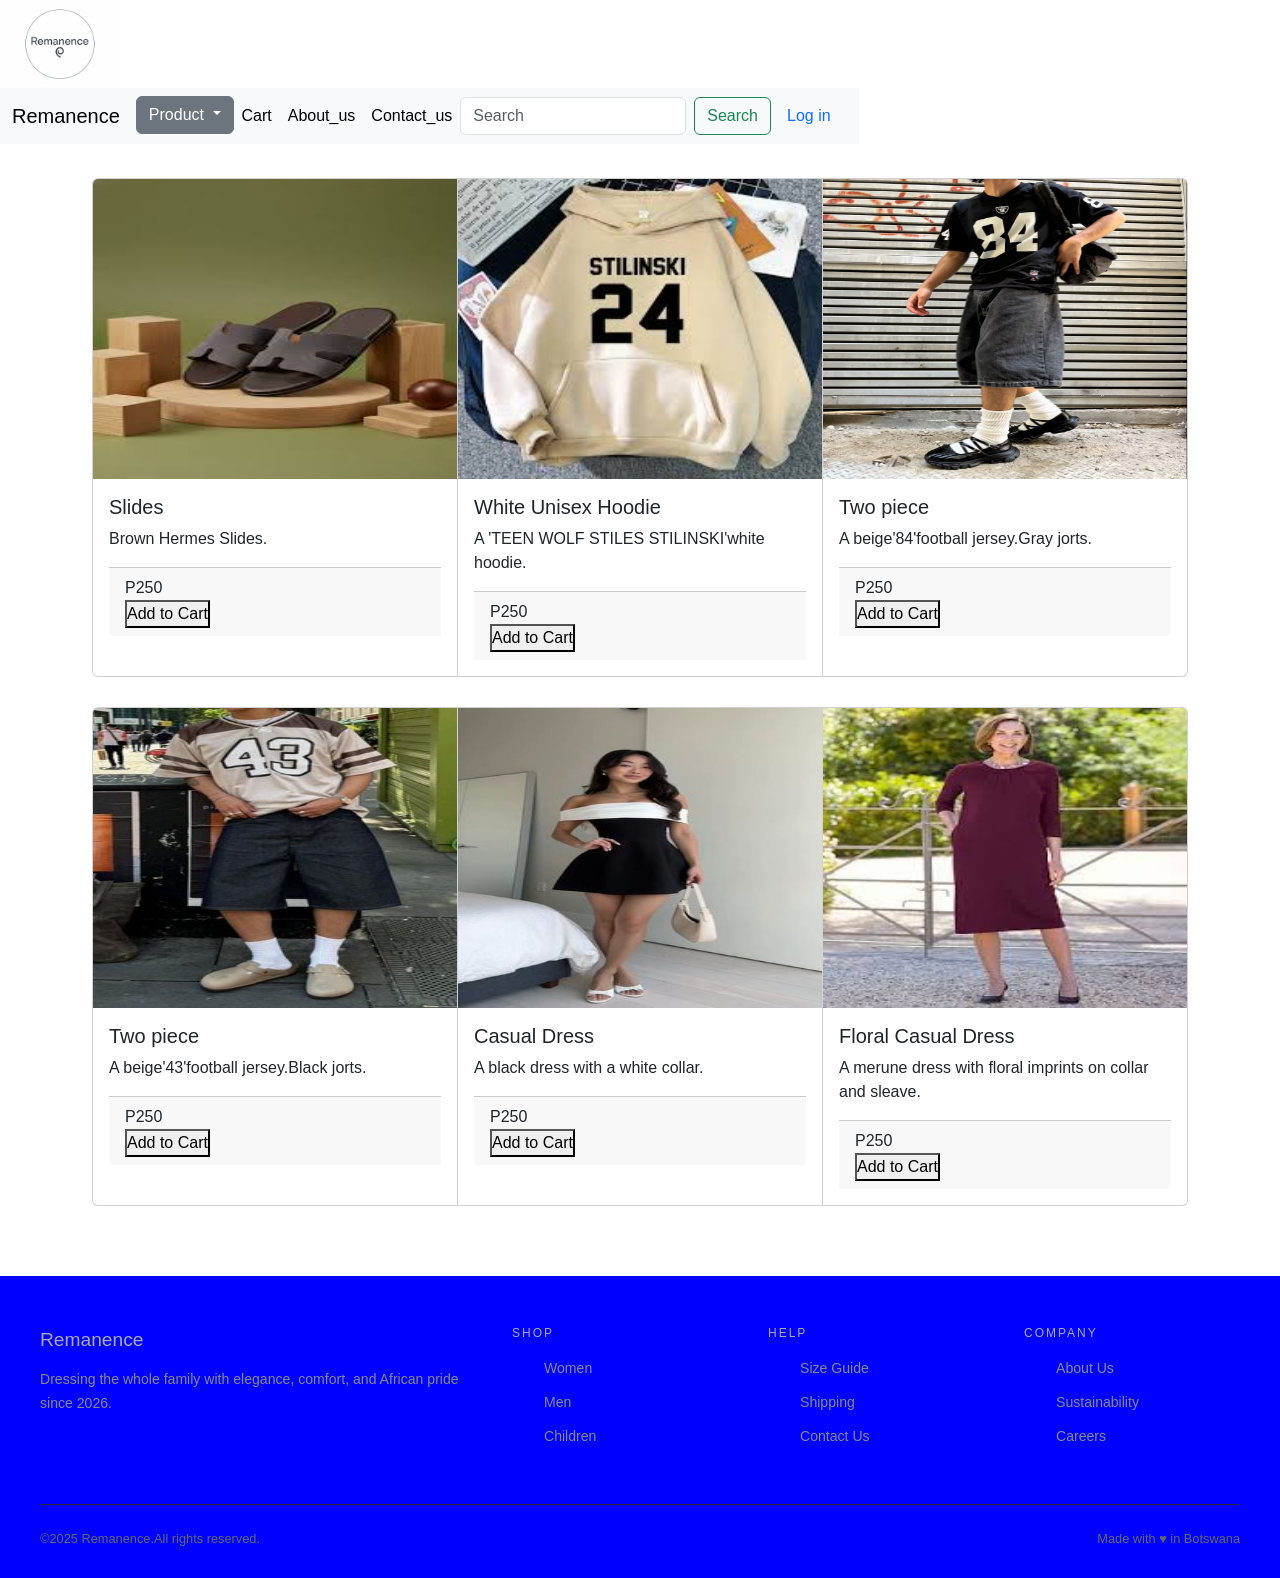
<file: product.html>
<!DOCTYPE html>
<html>
<head>
<title>Product</title>
<meta charset="UTF-8">
      <meta name="viewport" content="width=device-width, initial-scale=1.0">
      <title> Home Page</title>
      <link href="https://cdn.jsdelivr.net/npm/bootstrap@5.3.0/dist/css/bootstrap.min.css" rel="stylesheet">
      <link rel="stylesheet" href="style.css">
</head>
<body>

<div class= "header">
<header>
    <img src="Images/Logo.png" alt="Company Logo" style="width: 120px;height:auto;">
</header>
</div>
<div class= "nav">
<nav class="navbar navbar-expand-lg navbar-light bg-light">
  <div class="container-fluid">
    <a class="navbar-brand" href="index.html"> Remanence </a>
    <button class="navbar-toggler" type="button" data-bs-toggle="collapse" data-bs-target="#navbarSupportedContent" aria-controls="navbarSupportedContent" aria-expanded="true" aria-label="Toggle navigation">
      <span class="navbar-toggler-icon"></span>
    </button>

   <div class="collapse navbar-collapse" id="navbarSupportedContent">
      <ul class="navbar-nav me-auto mb-2 mb-lg-0">
    <div class="dropdown">
  <button class="btn btn-secondary dropdown-toggle" type="button" id="dropdownMenuButton1" data-bs-toggle="dropdown" aria-expanded="true">
    Product
  </button>
  <ul class="dropdown-menu" aria-labelledby="dropdownMenuButton1">
    <li><a class="dropdown-item" href="product.html">Products</a></li>
    <li><a class="dropdown-item" href="mens.html">Mens</a></li>
    <li><a class="dropdown-item" href="womens.html">Womens</a></li>
    <li><a class="dropdown-item" href="childrens.html">Childrens</a></li>
  </ul>
</div>
       <li class="nav-item">
          <a class="nav-link active" aria-current="page" href="cart.html">Cart</a>
        </li>
        <li class="nav-item">
          <a class="nav-link active" href="about_us.html">About_us</a>
        </li>
        <li class="nav-item">
          <a class="nav-link active" href="contact_us.html" tabindex="-1" aria-disabled="false"> Contact_us</a>
        </li>
      </ul>
      <form class="d-flex ms-auto">
        <input class="form-control me-2" type="search" placeholder="Search" aria-label="Search">
        <button class="btn btn-outline-success" type="submit">Search</button>
      </form>
       <li class="nav-item">
          <a class="nav-link active" aria-current="page" href="login.html">Log in </a>
        </li>
    </div>
  </div>
</nav>
</div>
<!--Content Container-->
  <div class="container mt-4">
<div class="card-group">
      
  <!-- card 1-->
  <div class="card">
  <img src="Images/images 1.jpg"  class="card-img-top" style="height: 300px; margin: auto;" alt="...">
    <div class="card-body">
      <h5 class="card-title">Slides</h5>
      <p class="card-text">Brown Hermes Slides.</p>
      <div class="card-footer">
            <div class="card-price"><span class="price-current">P250</span></div>
           <button class="add-to-cart" data-name="Slides" data-price="250">
  Add to Cart
</button>
          </div>
    </div>
  </div>

  <!-- card 2-->
  <div class="card">
    <img src="Images/image 18.jpg" class="card-img-top" style="height: 300px; margin: auto;" alt="...">
    <div class="card-body">
      <h5 class="card-title">White Unisex Hoodie</h5>
      <p class="card-text">A 'TEEN WOLF STILES STILINSKI'white hoodie.</p>
      <div class="card-footer">
            <div class="card-price"><span class="price-current">P250</span></div>
           <button class="add-to-cart" data-name="White Unisex Hoodie" data-price="250">
  Add to Cart
</button>
          </div>
    </div>
  </div>

  <!-- card 3-->
  <div class="card">
    <img src="Images/image 21.jpg"  class="card-img-top" style="height: 300px; margin: auto;" alt="...">
    <div class="card-body">
      <h5 class="card-title">Two piece</h5>
      <p class="card-text">A beige'84'football jersey.Gray jorts.</p>
     <div class="card-footer">
            <div class="card-price"><span class="price-current">P250</span></div>
            <button class="add-to-cart" data-name="Two piece" data-price="250">
  Add to Cart
</button>
          </div>
    </div>
  </div>
</div> 

<!-- card 4-->
<div class="card-group">
  <div class="card">
    <img src="Images/image 20.jpg" class="card-img-top" style="height: 300px; margin: auto;" alt="...">
    <div class="card-body">
      <h5 class="card-title">Two piece</h5>
      <p class="card-text">A beige'43'football jersey.Black jorts.</p>
    <div class="card-footer">
            <div class="card-price"><span class="price-current">P250</span></div>
           <button class="add-to-cart" data-name="Two piece" data-price="250">
  Add to Cart
</button>
          </div>
    </div>
  </div>

  <!-- card 5-->
  <div class="card">
    <img src="Images/image 27.jpg"  class="card-img-top" style="height: 300px; margin: auto;" alt="...">
    <div class="card-body">
      <h5 class="card-title">Casual Dress</h5>
      <p class="card-text">A black dress with a white collar.</p>
      <div class="card-footer">
            <div class="card-price"><span class="price-current">P250</span></div>
           <button class="add-to-cart" data-name="Casual Dress" data-price="250">
  Add to Cart
</button>
          </div>
    </div>
  </div>

  <!-- card 6-->
  <div class="card">
    <img src="Images/image 26.jpg" class="card-img-top" style="height: 300px; margin: auto;" alt="...">
    <div class="card-body">
      <h5 class="card-title"> Floral Casual Dress</h5>
      <p class="card-text">A merune dress with floral imprints on collar and sleave.</p>
      <div class="card-footer">
            <div class="card-price"><span class="price-current">P250</span></div>
            <button class="add-to-cart" data-name="Floral Casual Dress" data-price="250">
  Add to Cart
</button>
          </div>
    </div>
  </div>
</div>
</div>



<div class="footer">
   <footer>
    <div class="footer-grid">
      <div class="footer-brand">
        <span class="logo-text">Remanence</span>
        <p>Dressing the whole family with elegance, comfort, and African pride since 2026.</p>
      </div>
      <div class="footer-col">
        <h4>Shop</h4>
        <ul>
          <li><a href="womens.html">Women</a></li>
          <li><a href="mens.html">Men</a></li>
          <li><a href="childrens.html">Children</a></li>
        </ul>
      </div>
      <div class="footer-col">
        <h4>Help</h4>
        <ul>
          <li><a href="contact_us.html">Size Guide</a></li>
          <li><a href="cart.html">Shipping</a></li>
          <li><a href="contact_us.html">Contact Us</a></li>
        </ul>
      </div>
      <div class="footer-col">
        <h4>Company</h4>
        <ul>
          <li><a href="about_us.html">About Us</a></li>
          <li><a href="about_us.html">Sustainability</a></li>
          <li><a href="about_us.html">Careers</a></li>
        </ul>
      </div>
    </div>
    <div class="footer-bottom">
      <span>&copy;2025 Remanence.All rights reserved.</span>
      <span>Made with ♥ in Botswana</span>
    </div>
  </footer>
<script src="https://cdn.jsdelivr.net/npm/bootstrap@5.0.2/dist/js/bootstrap.bundle.min.js" integrity="sha384-MrcW6ZMFYlzcLA8Nl+NtUVF0sA7MsXsP1UyJoMp4YLEuNSfAP+JcXn/tWtIaxVXM" crossorigin="anonymous"></script>
<script src="script.js"></script>
</body>
</html>
</file>
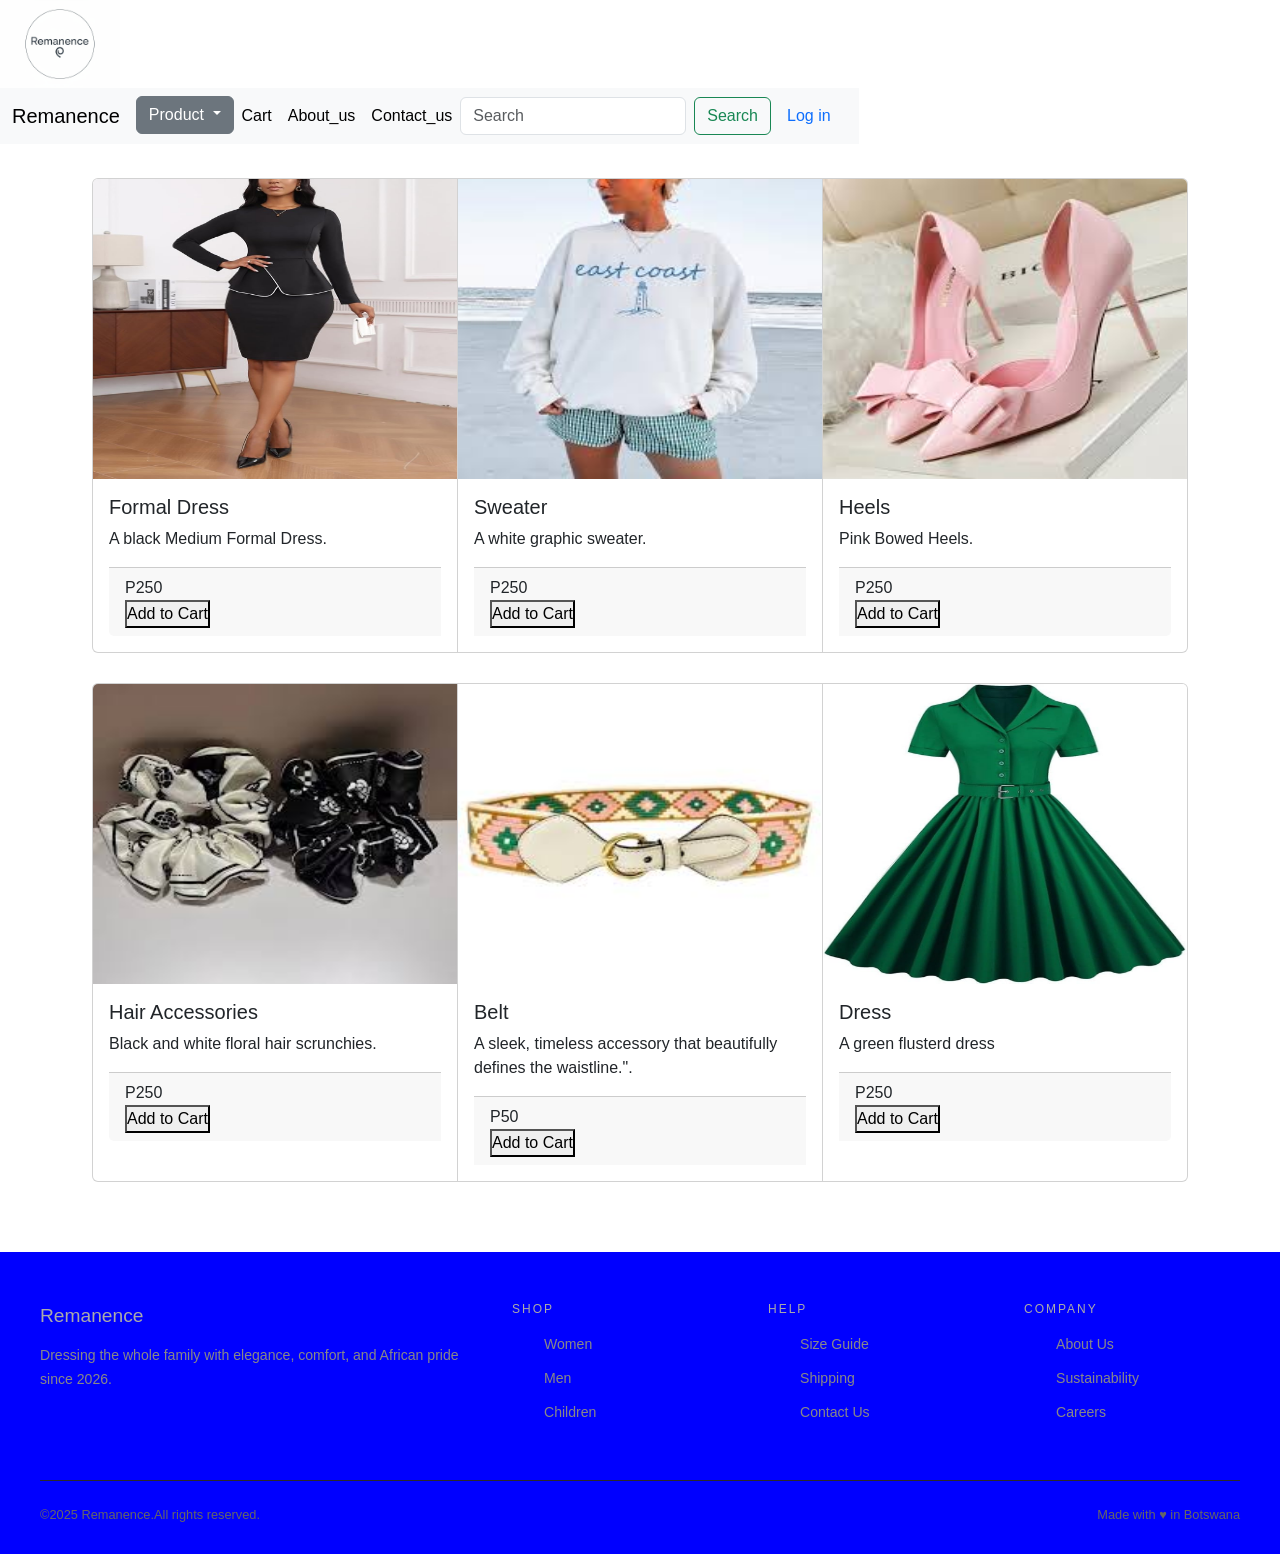
<file: womens.html>
<!DOCTYPE html>
<html>
<head>
<title>Womens</title>
<meta charset="UTF-8">
      <meta name="viewport" content="width=device-width, initial-scale=1.0">
      <title> Home Page</title>
      <link href="https://cdn.jsdelivr.net/npm/bootstrap@5.3.0/dist/css/bootstrap.min.css" rel="stylesheet">
      <link rel="stylesheet" href="style.css">
</head>
<body>

<div class= "header">
<header>
    <img src="Images/Logo.png" alt="Company Logo" style="width: 120px;height:auto;">
</header>
</div>
<div class= "nav">
<nav class="navbar navbar-expand-lg navbar-light bg-light">
  <div class="container-fluid">
    <a class="navbar-brand" href="index.html"> Remanence </a>
    <button class="navbar-toggler" type="button" data-bs-toggle="collapse" data-bs-target="#navbarSupportedContent" aria-controls="navbarSupportedContent" aria-expanded="true" aria-label="Toggle navigation">
      <span class="navbar-toggler-icon"></span>
    </button>

   <div class="collapse navbar-collapse" id="navbarSupportedContent">
      <ul class="navbar-nav me-auto mb-2 mb-lg-0">
    <div class="dropdown">
  <button class="btn btn-secondary dropdown-toggle" type="button" id="dropdownMenuButton1" data-bs-toggle="dropdown" aria-expanded="true">
    Product
  </button>
  <ul class="dropdown-menu" aria-labelledby="dropdownMenuButton1">
    <li><a class="dropdown-item" href="product.html">Products</a></li>
    <li><a class="dropdown-item" href="mens.html">Mens</a></li>
    <li><a class="dropdown-item" href="womens.html">Womens</a></li>
    <li><a class="dropdown-item" href="childrens.html">Childrens</a></li>
  </ul>
</div>
       <li class="nav-item">
          <a class="nav-link active" aria-current="page" href="cart.html">Cart</a>
        </li>
        <li class="nav-item">
          <a class="nav-link active" href="about_us.html">About_us</a>
        </li>
        <li class="nav-item">
          <a class="nav-link active" href="contact_us.html" tabindex="-1" aria-disabled="false"> Contact_us</a>
        </li>
      </ul>
     <form class="d-flex ms-auto">
        <input class="form-control me-2" type="search" placeholder="Search" aria-label="Search">
        <button class="btn btn-outline-success" type="submit">Search</button>
      </form>
       <li class="nav-item">
          <a class="nav-link active" aria-current="page" href="login.html">Log in </a>
        </li>
    </div>
  </div>
</nav>
</div>

<!--Content Container-->
  <div class="container mt-4">
<div class="card-group">
      
  <!-- card 1-->
  <div class="card">
  <img src="Images/image 11.jpg" class="card-img-top" style="height: 300px; margin: auto;" alt="...">
    <div class="card-body">
      <h5 class="card-title">Formal Dress</h5>
      <p class="card-text">A black Medium Formal Dress.</p>
      <div class="card-footer">
            <div class="card-price"><span class="price-current">P250</span></div>
            <button class="add-to-cart" data-name="Formal Dress" data-price="250">
  Add to Cart
</button>
          </div>
    </div>
  </div>

  <!-- card 2-->
  <div class="card">
    <img src="Images/image 13.jpg" class="card-img-top" style="height: 300px; margin: auto;" alt="...">
    <div class="card-body">
      <h5 class="card-title">Sweater</h5>
      <p class="card-text">A white graphic sweater. </p>
      <div class="card-footer">
            <div class="card-price"><span class="price-current">P250</span></div>
            <button class="add-to-cart" data-name="Sweater" data-price="250">
  Add to Cart
</button>
          </div>
    </div>
  </div>

  <!-- card 3-->
  <div class="card">
    <img src="Images/image 10.jpg" class="card-img-top" style="height: 300px; margin: auto;" alt="...">
    <div class="card-body">
      <h5 class="card-title">Heels</h5>
      <p class="card-text">Pink Bowed Heels.</p>
      <div class="card-footer">
            <div class="card-price"><span class="price-current">P250</span></div>
            <button class="add-to-cart" data-name="Heels" data-price="250">
  Add to Cart
</button>
          </div>
    </div>
  </div>
</div> 

<!-- card 4-->
<div class="card-group">
  <div class="card">
    <img src="Images/image 7.jpg"class="card-img-top" style="height: 300px; margin: auto;" alt="...">
    <div class="card-body">
      <h5 class="card-title">Hair Accessories</h5>
      <p class="card-text">Black and white floral hair scrunchies.</p>
      <div class="card-footer">
            <div class="card-price"><span class="price-current">P250</span></div>
            <button class="add-to-cart" data-name="Hair Accesories" data-price="250">
  Add to Cart
</button>
          </div>
    </div>
  </div>

  <!-- card 5-->
  <div class="card">
    <img src="Images/image 8.jpg" class="card-img-top" style="height: 300px; margin: auto;" alt="...">
    <div class="card-body">
      <h5 class="card-title">Belt</h5>
      <p class="card-text">A sleek, timeless accessory that beautifully defines the waistline.".</p>
      <div class="card-footer">
            <div class="card-price"><span class="price-current">P50</span></div>
           <button class="add-to-cart" data-name="Belt" data-price="250">
  Add to Cart
</button>
          </div>
    </div>
  </div>

  <!-- card 6-->
  <div class="card">
    <img src="Images/image 9.jpg" class="card-img-top" style="height: 300px; margin: auto;" alt="...">
    <div class="card-body">
      <h5 class="card-title">Dress</h5>
      <p class="card-text">A green flusterd dress</p>
      <div class="card-footer">
            <div class="card-price"><span class="price-current">P250</span></div>
            <button class="add-to-cart" data-name="Dress" data-price="250">
  Add to Cart
</button>
          </div>
    </div>
  </div>
</div>
</div>
</div>

<div class="footer">
   <footer>
    <div class="footer-grid">
      <div class="footer-brand">
        <span class="logo-text">Remanence</span>
        <p>Dressing the whole family with elegance, comfort, and African pride since 2026.</p>
      </div>
      <div class="footer-col">
        <h4>Shop</h4>
        <ul>
          <li><a href="womens.html">Women</a></li>
          <li><a href="mens.html">Men</a></li>
          <li><a href="childrens.html">Children</a></li>
        </ul>
      </div>
      <div class="footer-col">
        <h4>Help</h4>
        <ul>
          <li><a href="contact_us.html">Size Guide</a></li>
          <li><a href="cart.html">Shipping</a></li>
          <li><a href="contact_us.html">Contact Us</a></li>
        </ul>
      </div>
      <div class="footer-col">
        <h4>Company</h4>
        <ul>
          <li><a href="about_us.html">About Us</a></li>
          <li><a href="about_us.html">Sustainability</a></li>
          <li><a href="about_us.html">Careers</a></li>
        </ul>
      </div>
    </div>
    <div class="footer-bottom">
      <span>&copy;2025 Remanence.All rights reserved.</span>
      <span>Made with ♥ in Botswana</span>
    </div>
  </footer>
<script src="https://cdn.jsdelivr.net/npm/bootstrap@5.0.2/dist/js/bootstrap.bundle.min.js" integrity="sha384-MrcW6ZMFYlzcLA8Nl+NtUVF0sA7MsXsP1UyJoMp4YLEuNSfAP+JcXn/tWtIaxVXM" crossorigin="anonymous"></script>
<script src="script.js"></script>
</body>
</html>
</file>
<file: style.css>
.card-group:hover {
            transform: scale(1.03);
            transition: 0.3s;
}

.card-group{
  margin-top:10px;
padding: 10px;
 }
.card-img-top{  
  height: 200px;

}
.commentcard-group:hover {
            transform: scale(1.03);
            transition: 0.3s;
}
            


* {
    box-sizing: border-box;
    margin: 0;
    padding: 0;
    font-family: Arial, sans-serif;
}

.body {
    background-color: #f4f4f6;
    padding: 40px 20px;
}

.cart-container {
    max-width: 1100px;
    margin: 0 auto;
}

h1 {
    margin-bottom: 20px;
    color: #333;
}

.cart-content {
    display: flex;
    gap: 30px;
}

.cart-items-list {
    flex: 2;
    display: flex;
    flex-direction: column;
    gap: 15px;
}

/* Individual Item Card */
.cart-item {
    display: flex;
    align-items: center;
    background: white;
    padding: 20px;
    border-radius: 8px;
    box-shadow: 0 2px 4px rgba(0,0,0,0.05);
}

.item-details {
    flex: 2;
}

.item-details h3 {
    margin-bottom: 5px;
    color: #333;
}

.item-price {
    color: #666;
}

/* Quantity Controls */
.quantity-controls {
    display: flex;
    align-items: center;
    gap: 10px;
    margin: 0 30px;
}

.quantity-btn {
    width: 30px;
    height: 30px;
    border: 1px solid #ccc;
    background: white;
    cursor: pointer;
    border-radius: 4px;
    font-weight: bold;
}

.quantity-btn:hover {
    background: #f0f0f0;
}

.remove-btn {
    background: none;
    border: none;
    color: #ff3b30;
    cursor: pointer;
    font-size: 14px;
}

.remove-btn:hover {
    text-decoration: underline;
}

/* Summary Sidebar */
.cart-summary {
    flex: 1;
    background: white;
    padding: 20px;
    border-radius: 8px;
    box-shadow: 0 2px 4px rgba(0,0,0,0.05);
    height: fit-content;
}

.cart-summary h2 {
    margin-bottom: 20px;
    font-size: 20px;
}

.summary-row {
    display: flex;
     justify-content: space-between;
    margin-bottom: 15px;
    color: #555;
}

hr {
    margin: 15px 0;
    border: 0;
    border-top: 1px solid #eee;
}

.summary-row.total {
    font-weight: bold;
    font-size: 18px;
    color: #000;
}

.checkout-btn {
    width: 100%;
    padding: 12px;
    background-color: #007aff;
    color: white;
    border: none;
    border-radius: 6px;
    font-size: 16px;
    font-weight: bold;
    cursor: pointer;
    margin-top: 10px;
}

.checkout-btn:hover {
    background-color: #0056b3;
}

/* Responsive view */
@media (max-width: 768px) {
    .cart-content {
        flex-direction: column;
    }
}

.slider img {
  width: 100%;
  height: 500px;        /* you can change this height */
  object-fit: cover;    /* fills the space without stretching */
  object-position: center; /* centers the image */
}
.footer {
  background: blue;
  color: #aaa;
  padding: 50px 40px 30px;
  margin-top: 60px;
}

.footer-grid {
  display: grid;
  grid-template-columns: 2fr 1fr 1fr 1fr;
  gap: 40px;
  margin-bottom: 40px;
  
}

.footer-brand .logo-text {
  font-size: 1.2rem;
  margin-bottom: 14px;
  display: block;
}

.footer-brand p {
  font-size: 0.88rem;
  line-height: 1.7;
  color: #888;
}

.footer-col h4 {
  font-size: 0.75rem;
  letter-spacing: 2px;
  text-transform: uppercase;
  color: var(--white);
  margin-bottom: 16px;
  font-weight: 500;
}

.footer-col ul { list-style: none; }

.footer-col ul li { margin-bottom: 10px; }

.footer-col ul li a {
  color: #888;
  text-decoration: none;
  font-size: 0.88rem;
  transition: color 0.2s;
}

.footer-col ul li a:hover { color: var(--accent-gold); }

.footer-bottom {
  border-top: 1px solid #2a2a2a;
  padding-top: 24px;
  display: flex;
  justify-content: space-between;
  align-items: center;
  font-size: 0.8rem;
  color: #666;
}

@media (max-width: 768px) {
  .footer {
    padding: 30px 20px 20px;
  }
  .footer-grid {
    grid-template-columns: 1fr 1fr;
    gap: 20px;
  }
  .footer-brand {
    grid-column: 1 / -1;
  }
  .footer-bottom {
    flex-direction: column;
    text-align: center;
    gap: 8px;
  }
}

@media (max-width: 480px) {
  .footer-grid {
    grid-template-columns: 1fr;
  }
}
</file>
